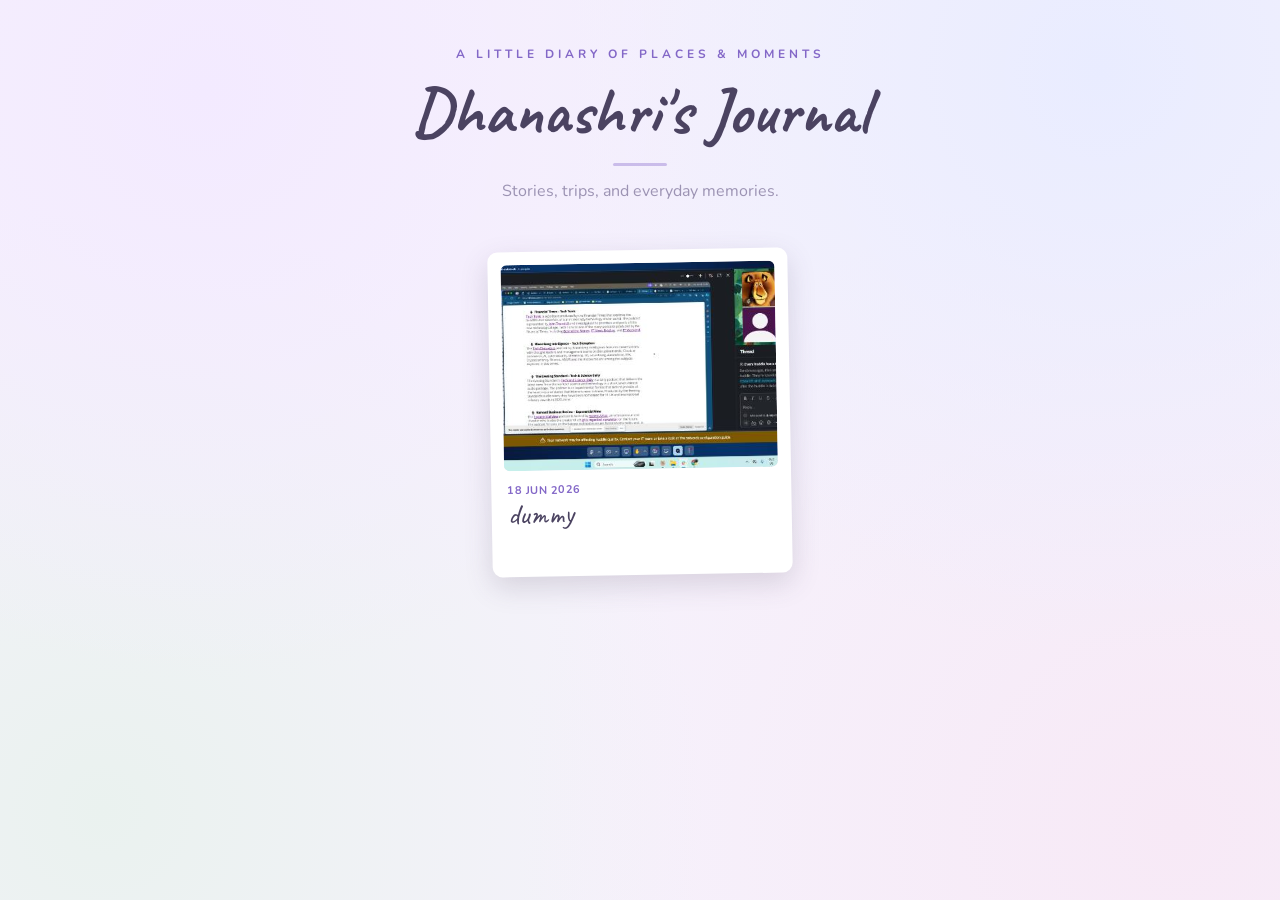
<file: index.html>
<!DOCTYPE html>
<html lang="en">
<head>
<meta charset="UTF-8">
<meta name="viewport" content="width=device-width, initial-scale=1.0">
<title>Dhanashri's Journal</title>
<link rel="icon" type="image/png"
        href="https://static.vecteezy.com/system/resources/thumbnails/049/800/636/small/vintage-school-material-clipart-bookmark-free-png.png">
<link rel="preconnect" href="https://fonts.googleapis.com">
<link rel="preconnect" href="https://fonts.gstatic.com" crossorigin>
<link href="https://fonts.googleapis.com/css2?family=Amatic+SC:wght@400;700&family=Caveat:wght@400;600;700&family=Cormorant+Garamond:ital,wght@0,400;0,500;0,600;0,700;1,400&family=Dancing+Script:wght@400;600;700&family=Gaegu:wght@400;700&family=Great+Vibes&family=Indie+Flower&family=Kalam:wght@300;400;700&family=Nunito:wght@400;600;700&family=Patrick+Hand&family=Playfair+Display:ital,wght@0,400;0,700;1,400&family=Quicksand:wght@400;600;700&family=Sacramento&family=Satisfy&family=Shadows+Into+Light&display=swap" rel="stylesheet">
<link rel="stylesheet" href="assets/style.css">
</head>
<body>
  <div class="site-head">
    <div class="kicker">a little diary of places &amp; moments</div>
    <h1>Dhanashri's Journal</h1>
    <div class="rule"></div>
    <p>Stories, trips, and everyday memories.</p>
  </div>
  <div id="cards" class="cards"></div>
  <div id="loading" class="loading">opening the journal...</div>

<script src="assets/core.js"></script>
<script>
(async function(){
  const J=window.JOURNAL;
  const cards=document.getElementById('cards'), loading=document.getElementById('loading');
  try{
    const res=await fetch('data/index.json?t='+Date.now(), {cache:'no-store'});
    let list = res.ok ? await res.json() : [];
    loading.style.display='none';
    if(!Array.isArray(list) || list.length===0){
      cards.innerHTML='<div class="empty"><div class="big">No stories yet</div><div>The first story will appear here soon.</div></div>'; return;
    }
    list.sort((a,b)=>(b.date||'').localeCompare(a.date||''));
    list.forEach(p=>{
      const a=document.createElement('a'); a.className='card'; a.href='story.html?id='+encodeURIComponent(p.id);
      const thumb = p.thumb ? '<img class="thumb" src="'+p.thumb+'" alt="">' : '<div class="thumb placeholder">✿</div>';
      a.innerHTML = thumb +
        '<div class="c-date">'+J.escapeHtml(J.formatDate(p.date))+'</div>'+
        '<div class="c-title">'+J.escapeHtml(p.title||'Untitled')+'</div>';
      cards.appendChild(a);
    });
  }catch(e){
    loading.innerHTML='Could not load stories yet.<br><span style="font-size:14px;font-family:var(--body)">If this is a brand new site, publish your first story from the editor.</span>';
  }
})();
</script>
</body>
</html>
</file>
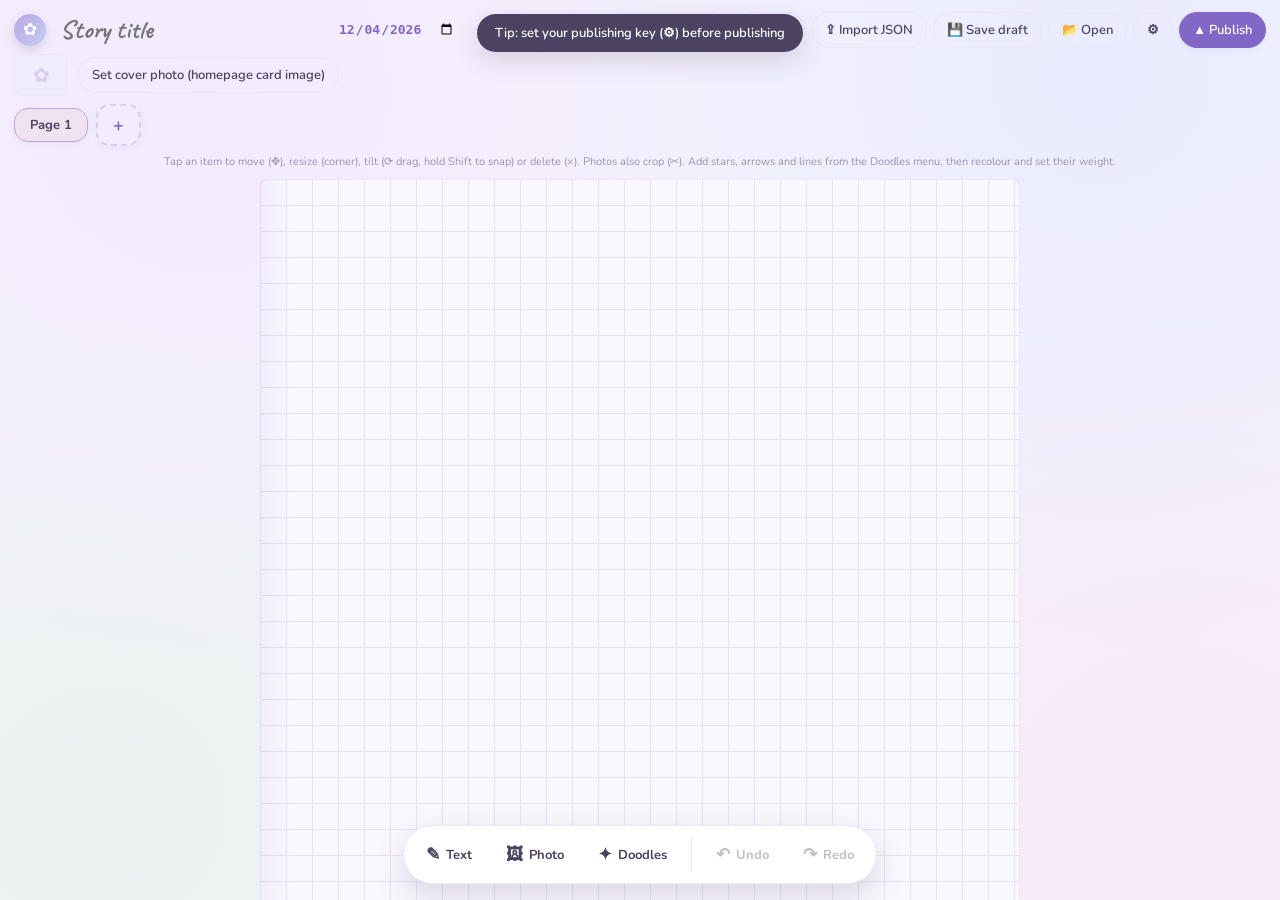
<file: admin.html>
<!DOCTYPE html>
<html lang="en">
<head>
<meta charset="UTF-8">
<meta name="viewport" content="width=device-width, initial-scale=1.0, maximum-scale=1.0, user-scalable=no">
<title>Editor — Dhanashri's Journal</title>
<link rel="preconnect" href="https://fonts.googleapis.com">
<link rel="preconnect" href="https://fonts.gstatic.com" crossorigin>
<link href="https://fonts.googleapis.com/css2?family=Amatic+SC:wght@400;700&family=Caveat:wght@400;600;700&family=Cormorant+Garamond:ital,wght@0,400;0,500;0,600;0,700;1,400&family=Dancing+Script:wght@400;600;700&family=Gaegu:wght@400;700&family=Great+Vibes&family=Indie+Flower&family=Kalam:wght@300;400;700&family=Nunito:wght@400;600;700&family=Patrick+Hand&family=Playfair+Display:ital,wght@0,400;0,700;1,400&family=Quicksand:wght@400;600;700&family=Sacramento&family=Satisfy&family=Shadows+Into+Light&display=swap" rel="stylesheet">
<link rel="stylesheet" href="assets/style.css">
<style>
  body{overflow:hidden; height:100vh;}
  .app{display:flex; flex-direction:column; height:100vh;}
  .topbar{display:flex; align-items:center; gap:8px; padding:11px 14px 6px; flex-wrap:wrap;}
  .mark{width:32px;height:32px;border-radius:50%;background:linear-gradient(135deg,var(--lav),var(--peri));
    display:flex;align-items:center;justify-content:center;color:#fff;font-size:17px;box-shadow:0 4px 12px var(--shadow);flex:none;}
  .story-title{font-family:var(--hand); font-size:26px; font-weight:700; color:var(--ink); border:none; background:transparent; outline:none; min-width:70px; max-width:32vw; padding:2px 6px; border-radius:8px;}
  .story-title:focus{background:rgba(255,255,255,.65);}
  .sdate{font-weight:700; font-size:13px; color:var(--lav-deep); border:none; background:transparent; outline:none; max-width:130px;}
  .spacer{flex:1;}
  .actions{display:flex; gap:6px; flex-wrap:wrap;}
  .cover-row{display:flex; align-items:center; gap:10px; padding:0 14px 6px;}
  .cover-prev{width:54px;height:42px;border-radius:8px;border:1px solid var(--paper-edge);background:var(--soft);display:flex;align-items:center;justify-content:center;color:var(--lilac);font-size:20px;overflow:hidden;flex:none;}
  .tabs{display:flex; gap:8px; padding:2px 14px 8px; overflow-x:auto; align-items:center;}
  .tab{flex:none; cursor:pointer; padding:7px 15px; border-radius:14px; background:#fff; border:1px solid var(--paper-edge);
    box-shadow:0 2px 6px rgba(75,67,97,.06); font-weight:700; font-size:13px;}
  .tab.active{background:var(--blush); border-color:var(--lav);}
  .tab.add{font-size:18px; color:var(--lav-deep); border:2px dashed var(--lilac); background:transparent;}
  .tab .x{color:var(--lav-deep); margin-left:8px; opacity:.6;}
  .hint{font-size:11px; color:var(--ink-soft); text-align:center; padding:0 14px 4px;}

  .fmtbar{display:none; align-items:center; gap:6px; padding:8px 12px; margin:0 12px 6px; background:#fff;
    border:1px solid var(--paper-edge); border-radius:14px; box-shadow:0 4px 14px var(--shadow); overflow-x:auto;}
  .fmtbar > *{flex:none;}
  .fmtbar select{font-family:var(--body); font-size:13px; padding:6px 8px; border:1px solid var(--paper-edge); border-radius:9px; background:var(--soft); color:var(--ink);}
  .fmtbar .fb{width:34px;height:34px;border:1px solid var(--paper-edge);background:#fff;border-radius:9px;cursor:pointer;font-size:14px;display:flex;align-items:center;justify-content:center;color:var(--ink);}
  .fmtbar .fb.active{background:var(--lav-deep);color:#fff;border-color:var(--lav-deep);}
  .fmtbar .sep{width:1px;height:24px;background:var(--paper-edge);margin:0 2px;}
  .fmtbar .szval{min-width:28px;text-align:center;font-weight:700;font-size:13px;}
  .fmtbar .sw{width:22px;height:22px;border-radius:50%;cursor:pointer;border:2px solid #fff;box-shadow:0 0 0 1px var(--paper-edge);}
  .fmtbar input[type=color]{width:32px;height:32px;border:none;background:none;cursor:pointer;padding:0;border-radius:8px;}
  /* photo bar: text-label buttons need room, spacing and a clear active state */
  #photobar{gap:8px; flex-wrap:wrap; row-gap:8px; padding:9px 14px;}
  #photobar .fb{width:auto; height:32px; padding:0 15px; font-size:13px; font-weight:600; border-radius:999px; white-space:nowrap; transition:.15s;}
  #photobar .fb:hover{background:var(--soft); border-color:var(--lav);}
  #photobar .fb.on{background:var(--lav-deep); color:#fff; border-color:var(--lav-deep); box-shadow:0 3px 8px var(--shadow);}
  #photobar .sw{width:26px; height:26px; transition:.12s;}
  #photobar .sw:hover{transform:scale(1.12);}
  #photobar input[type=color]{width:30px;height:30px;}
  #photobar .sep{margin:0 5px;}
  #photobar .fbl{margin:0 1px;}

  .stage{flex:1; overflow:auto; -webkit-overflow-scrolling:touch; touch-action:pan-y; display:flex; align-items:flex-start; justify-content:center; padding:6px 14px 120px;}
  .stage-inner{margin:0 auto; position:relative; overflow:hidden;}

  .el.selected{outline:1.5px dashed var(--lav); outline-offset:4px; z-index:50; border-radius:6px;}
  .el{touch-action:none;}
  .el .ctrl{position:absolute; top:-13px; right:-13px; display:none; gap:4px; z-index:60;}
  .el.selected .ctrl{display:flex;}
  .ctrl .dot{width:25px;height:25px;border-radius:50%; background:#fff; border:1px solid var(--paper-edge);
    display:flex;align-items:center;justify-content:center; cursor:pointer; font-size:13px; color:var(--ink); box-shadow:0 2px 6px var(--shadow);}
  .ctrl .dot.del{color:#c0617d;}
  .grip{position:absolute; top:-13px; left:-13px; width:25px;height:25px;border-radius:50%; background:var(--lav); color:#fff;
    display:none; align-items:center;justify-content:center; cursor:grab; font-size:12px; box-shadow:0 2px 6px var(--shadow); z-index:60; touch-action:none;}
  .el.selected .grip{display:flex;}
  .resize{position:absolute; bottom:-11px; right:-11px; width:23px;height:23px;border-radius:50%; background:var(--lav-deep); color:#fff;
    display:none; align-items:center;justify-content:center; cursor:nwse-resize; font-size:11px; box-shadow:0 2px 6px var(--shadow); z-index:60; touch-action:none;}
  .el.selected .resize{display:flex;}
  .el-text .text-body:empty:before{content:'Write here...'; color:var(--ink-soft);}
  .el-photo .cap:empty:before{content:'caption'; color:#c9c0dc;}

  .paper-toggle{display:flex; gap:4px; align-items:center;}
  .paper-toggle .pt{width:24px;height:24px;border-radius:7px;cursor:pointer;border:1px solid var(--paper-edge); background:#fff;}
  .paper-toggle .pt.sel{outline:2px solid var(--lav); outline-offset:1px;}

  .toolbar{position:fixed; left:50%; bottom:16px; transform:translateX(-50%); display:flex; gap:6px; padding:8px;
    background:#fff; border-radius:999px; box-shadow:0 12px 32px var(--shadow); border:1px solid var(--paper-edge); z-index:200; max-width:94vw; flex-wrap:wrap; justify-content:center;}
  .tool{border:none; background:transparent; cursor:pointer; font-family:var(--body); font-weight:700; font-size:13px; color:var(--ink);
    padding:9px 14px; border-radius:999px; display:flex; align-items:center; gap:6px;}
  .tool:hover{background:var(--soft);}
  .tool:disabled{opacity:.34; cursor:default; background:transparent;}
  .toolsep{width:1px; align-self:stretch; background:var(--paper-edge); margin:3px 4px;}
  .tool .ic{font-size:17px;}

  .mask{position:fixed; inset:0; background:rgba(75,67,97,.34); z-index:300; display:none; align-items:center; justify-content:center; padding:18px;}
  .mask.open{display:flex;}
  .modal{background:var(--paper); width:min(460px,100%); max-height:84vh; overflow:auto; border-radius:18px; padding:22px; box-shadow:0 20px 50px var(--shadow);}
  .modal.wide{width:min(560px,100%);}
  .modal h3{font-family:var(--hand); font-size:28px; margin:0 0 6px;}
  .modal p{font-size:13px; color:var(--ink-soft); line-height:1.5; margin:0 0 14px;}
  .modal input[type=password],.modal input[type=text]{width:100%; padding:11px 13px; border:1px solid var(--paper-edge); border-radius:10px; font-family:var(--body); font-size:14px; outline:none;}
  .modal .row{display:flex; gap:8px; justify-content:flex-end; margin-top:16px;}
  .story-list{display:flex; flex-direction:column; gap:8px; margin-top:8px;}
  .story-list .item{display:flex; align-items:center; gap:10px; padding:8px; border:1px solid var(--paper-edge); border-radius:12px; background:#fff;}
  .story-list .item .main{display:flex; align-items:center; gap:10px; flex:1; cursor:pointer; min-width:0;}
  .story-list .item:hover{background:var(--blush);}
  .story-list img{width:46px;height:36px;object-fit:cover;border-radius:6px;flex:none;}
  .story-list .ph{width:46px;height:36px;border-radius:6px;background:var(--soft);display:flex;align-items:center;justify-content:center;color:var(--lilac);flex:none;}
  .story-list .tname{font-family:var(--hand); font-size:20px; line-height:1; white-space:nowrap; overflow:hidden; text-overflow:ellipsis;}
  .story-list .trash{width:34px;height:34px;border-radius:9px;border:1px solid var(--paper-edge);background:#fff;color:#c0617d;cursor:pointer;font-size:15px;flex:none;}
  .story-list .dl{width:34px;height:34px;border-radius:9px;border:1px solid var(--paper-edge);background:#fff;color:var(--lav-deep);cursor:pointer;font-size:15px;flex:none;}

  .sheet-mask{position:fixed; inset:0; background:rgba(75,67,97,.3); z-index:300; display:none; align-items:flex-end; justify-content:center;}
  .sheet-mask.open{display:flex;}
  .sheet{background:var(--paper); width:min(540px,100%); max-height:74vh; border-radius:22px 22px 0 0; padding:18px 18px 26px; overflow:auto;}
  .sheet h3{font-family:var(--hand); font-size:26px; margin:0 0 4px;}
  .sheet .cat{font-size:12px; font-weight:700; color:var(--lav-deep); letter-spacing:.5px; text-transform:uppercase; margin:14px 0 6px;}
  .customrow{display:flex; gap:8px; flex-wrap:wrap; align-items:center;}
  .customrow input[type=text]{flex:1; min-width:150px; padding:9px 12px; border:1px solid var(--paper-edge); border-radius:10px; font-size:15px; outline:none;}
  .stickgrid{display:grid; grid-template-columns:repeat(8,1fr); gap:6px;}
  .stickgrid button{font-size:26px; border:none; background:#fff; border-radius:12px; padding:8px 0; cursor:pointer;}
  .stickgrid button:hover{background:var(--blush); transform:scale(1.12);}
  .washirow{display:flex; gap:8px; flex-wrap:wrap;}
  .washirow button{width:64px;height:26px;border-radius:3px;border:none;cursor:pointer; box-shadow:0 2px 6px rgba(75,67,97,.12);}

  .fmtbar .fbl{font-size:11px; font-weight:700; color:var(--ink-soft); letter-spacing:.3px;}
  /* background picker */
  .bggrid{display:grid; grid-template-columns:repeat(4,1fr); gap:12px; margin-top:4px;}
  .bgitem{border:none; background:transparent; cursor:pointer; padding:0; display:flex; flex-direction:column; align-items:center; gap:5px;}
  .bgsw{width:100%; aspect-ratio:3/4; border-radius:11px; background-size:cover; background-position:center top;
    background-color:var(--paper); border:1px solid var(--paper-edge); box-shadow:0 2px 8px rgba(75,67,97,.1);}
  .bgitem.sel .bgsw{outline:3px solid var(--lav-deep); outline-offset:2px;}
  .bgitem:hover .bgsw{transform:translateY(-2px); box-shadow:0 6px 16px var(--shadow);}
  .bglbl{font-size:11px; font-weight:700; color:var(--ink); text-align:center; line-height:1.12;}
  .bgsw.bg-grid{background-image:linear-gradient(#e8e1f6 1px,transparent 1px),linear-gradient(90deg,#e8e1f6 1px,transparent 1px); background-size:10px 10px;}
  .bgsw.bg-dot{background-image:radial-gradient(#cfc6ea 1.5px,transparent 1.5px); background-size:10px 10px;}
  .bgsw.bg-plain{background-image:none;}
  @media(max-width:600px){ .bggrid{grid-template-columns:repeat(3,1fr); gap:10px;} }

  /* crop */
  #cropArea{position:relative; touch-action:none; user-select:none; margin:0 auto; max-width:100%; line-height:0;}
  #cropImg{display:block; width:100%; pointer-events:none; border-radius:6px;}
  #cropBox{position:absolute; border:2px solid #fff; box-shadow:0 0 0 9999px rgba(75,67,97,.5); cursor:move; touch-action:none;}
  #cropHandle{position:absolute; right:-10px; bottom:-10px; width:22px;height:22px;border-radius:50%;background:var(--lav-deep);border:2px solid #fff; cursor:nwse-resize; touch-action:none;}

  /* smooth rotate handle + degree bubble */
  .roth{position:absolute; left:50%; bottom:-34px; transform:translateX(-50%); width:26px;height:26px;border-radius:50%;
    background:var(--lav-deep); color:#fff; display:none; align-items:center;justify-content:center; cursor:grab; font-size:14px;
    box-shadow:0 2px 6px var(--shadow); z-index:60; touch-action:none;}
  .roth:before{content:""; position:absolute; top:-12px; left:50%; transform:translateX(-50%); width:2px;height:12px; background:var(--lav-deep); opacity:.55;}
  .el.selected .roth{display:flex;}
  .rotbubble{position:fixed; display:none; transform:translateX(-50%); background:var(--ink); color:#fff; font-size:12px; font-weight:700;
    padding:3px 8px; border-radius:999px; z-index:400; pointer-events:none; box-shadow:0 4px 12px var(--shadow);}
  /* doodle / arrow / line picker */
  .doodlecolors{display:flex; gap:8px; flex-wrap:wrap; margin:2px 0 10px;}
  .dcolor{width:24px;height:24px;border-radius:50%;cursor:pointer;border:2px solid #fff; box-shadow:0 0 0 1px var(--paper-edge); padding:0;}
  .dcolor.sel{outline:2px solid var(--lav-deep); outline-offset:2px;}
  .doodlegrid{display:grid; grid-template-columns:repeat(4,1fr); gap:10px;}
  .doodlebtn{border:1px solid var(--paper-edge); background:#fff; border-radius:12px; padding:12px 10px; cursor:pointer; display:flex; align-items:center; justify-content:center; min-height:62px;}
  .doodlebtn:hover{background:var(--blush); transform:translateY(-2px);}
  .doodlebtn .dprev{display:flex; align-items:center; justify-content:center; width:100%;}
  .doodlebtn .dprev svg{width:100%; max-height:42px; height:auto;}
  @media(max-width:600px){ .doodlegrid{grid-template-columns:repeat(3,1fr);} }

  .toast{position:fixed; left:50%; top:14px; transform:translateX(-50%); background:var(--ink); color:#fff; padding:10px 18px; border-radius:999px;
    font-size:13px; font-weight:600; z-index:400; box-shadow:0 8px 24px var(--shadow); opacity:0; transition:.25s; pointer-events:none; max-width:90vw; text-align:center;}
  .toast.show{opacity:1;}
  @media(max-width:600px){ .story-title{max-width:34vw;font-size:21px;} .tool span.lbl{display:none;} .tool .ic{font-size:20px;} .actions .btn{padding:7px 9px;} .cover-row .btn{font-size:12px;} }
</style>
</head>
<body>
<div class="app">
  <div class="topbar">
    <div class="mark">✿</div>
    <input class="story-title" id="storyTitle" placeholder="Story title" maxlength="60">
    <input type="date" class="sdate" id="storyDate">
    <div class="spacer"></div>
    <div class="actions">
      <button class="btn ghost" id="bgBtn" title="Page background for this page">🎨 Background</button>
      <button class="btn ghost" id="newBtn">✦ New</button>
      <button class="btn ghost" id="importBtn">⇪ Import JSON</button>
      <input type="file" id="importFile" accept=".json,application/json" hidden>
      <button class="btn ghost" id="saveDraftBtn" title="Download this story as a JSON draft you can re-import later">💾 Save draft</button>
      <button class="btn ghost" id="openBtn">📂 Open</button>
      <button class="btn ghost" id="settingsBtn">⚙</button>
      <button class="btn primary" id="publishBtn">▲ Publish</button>
    </div>
  </div>

  <div class="cover-row">
    <div class="cover-prev" id="coverPrev">✿</div>
    <button class="btn ghost" id="coverBtn">Set cover photo (homepage card image)</button>
    <input type="file" id="coverFile" accept="image/*" hidden>
  </div>

  <div class="tabs" id="tabs"></div>
  <div class="hint">Tap an item to move (✥), resize (corner), tilt (⟳ drag, hold Shift to snap) or delete (×). Photos also crop (✂). Add stars, arrows and lines from the Doodles menu, then recolour and set their weight.</div>

  <div class="fmtbar" id="fmtbar">
    <select id="fFont" title="Font"></select>
    <div class="sep"></div>
    <button class="fb" id="szMinus" title="Smaller">A−</button><span class="szval" id="szVal">20</span><button class="fb" id="szPlus" title="Bigger">A+</button>
    <div class="sep"></div>
    <button class="fb" id="fBold" title="Bold"><b>B</b></button>
    <button class="fb" id="fItalic" title="Italic"><i>I</i></button>
    <button class="fb" id="fUnder" title="Underline"><u>U</u></button>
    <div class="sep"></div>
    <button class="fb" id="alL" title="Align left">L</button>
    <button class="fb" id="alC" title="Align centre">C</button>
    <button class="fb" id="alR" title="Align right">R</button>
    <button class="fb" id="alJ" title="Justify">J</button>
    <div class="sep"></div>
    <span class="fbl">Text</span>
    <span class="sw" data-c="#4b4361" style="background:#4b4361"></span>
    <span class="sw" data-c="#8367c7" style="background:#8367c7"></span>
    <span class="sw" data-c="#c77fb3" style="background:#c77fb3"></span>
    <span class="sw" data-c="#6c91c2" style="background:#6c91c2"></span>
    <span class="sw" data-c="#5a9e86" style="background:#5a9e86"></span>
    <span class="sw" data-c="#d59a55" style="background:#d59a55"></span>
    <input type="color" id="fColor" value="#4b4361" title="Custom text colour">
    <div class="sep"></div>
    <span class="fbl">Fill</span>
    <button class="fb" id="fFillClear" title="No fill">⌀</button>
    <span class="sw" data-fill="#fff3c4" style="background:#fff3c4"></span>
    <span class="sw" data-fill="#ffd9e6" style="background:#ffd9e6"></span>
    <span class="sw" data-fill="#e3d9ff" style="background:#e3d9ff"></span>
    <span class="sw" data-fill="#d6ecff" style="background:#d6ecff"></span>
    <span class="sw" data-fill="#d9f2e4" style="background:#d9f2e4"></span>
    <span class="sw" data-fill="#ffffff" style="background:#ffffff"></span>
    <input type="color" id="fFillColor" value="#fff3c4" title="Custom fill colour">
  </div>

  <div class="fmtbar" id="doodlebar">
    <span class="fbl">Colour</span>
    <span class="sw" data-dc="#4b4361" style="background:#4b4361"></span>
    <span class="sw" data-dc="#8367c7" style="background:#8367c7"></span>
    <span class="sw" data-dc="#c77fb3" style="background:#c77fb3"></span>
    <span class="sw" data-dc="#6c91c2" style="background:#6c91c2"></span>
    <span class="sw" data-dc="#5a9e86" style="background:#5a9e86"></span>
    <span class="sw" data-dc="#d59a55" style="background:#d59a55"></span>
    <input type="color" id="dColor" value="#4b4361" title="Custom doodle colour">
    <div class="sep"></div>
    <span class="fbl">Weight</span>
    <button class="fb" id="dwMinus" title="Thinner">−</button><span class="szval" id="dwVal">6</span><button class="fb" id="dwPlus" title="Thicker">+</button>
  </div>

  <div class="fmtbar" id="photobar">
    <span class="fbl">Photo</span>
    <button class="fb" data-pstyle="card" title="Photo card with caption">Card</button>
    <button class="fb" data-pstyle="plain" title="Plain image">Plain</button>
    <button class="fb" data-pstyle="shadow" title="Plain with soft shadow">Shadow</button>
    <button class="fb" data-pstyle="frame" title="Coloured frame">Frame</button>
    <button class="fb" data-pstyle="border" title="Thin border">Border</button>
    <div class="sep"></div>
    <span class="fbl">Frame</span>
    <span class="sw" data-pc="#efe9fb" style="background:#efe9fb"></span>
    <span class="sw" data-pc="#f1e2f0" style="background:#f1e2f0"></span>
    <span class="sw" data-pc="#cfe7dc" style="background:#cfe7dc"></span>
    <span class="sw" data-pc="#fbf6e6" style="background:#fbf6e6"></span>
    <span class="sw" data-pc="#ffffff" style="background:#ffffff"></span>
    <input type="color" id="pColor" value="#efe9fb" title="Custom frame colour">
    <div class="sep"></div>
    <button class="fb" id="pCap" title="Show / hide caption">Caption</button>
  </div>

  <div class="stage" id="stage">
    <div class="stage-inner">
      <div class="page-scaler" id="scaler"><div class="page grid" id="page"></div></div>
    </div>
  </div>

  <div class="toolbar">
    <button class="tool" id="addText"><span class="ic">✎</span><span class="lbl">Text</span></button>
    <button class="tool" id="addPhoto"><span class="ic">🖼</span><span class="lbl">Photo</span></button>
    <button class="tool" id="addSticker"><span class="ic">✦</span><span class="lbl">Doodles</span></button>
    <div class="toolsep"></div>
    <button class="tool" id="undoBtn" title="Undo (Ctrl+Z)" disabled><span class="ic">↶</span><span class="lbl">Undo</span></button>
    <button class="tool" id="redoBtn" title="Redo (Ctrl+Y)" disabled><span class="ic">↷</span><span class="lbl">Redo</span></button>
    <input type="file" id="photoFile" accept="image/*" hidden>
  </div>
</div>

<div class="mask" id="settingsMask">
  <div class="modal">
    <h3>Publishing key</h3>
    <p>Paste a GitHub fine-grained token with <b>Contents: Read and write</b> on the <b>Dhanashri-Journal</b> repo. Stored only in this browser, never published.</p>
    <input type="password" id="tokenInput" placeholder="github_pat_..." autocomplete="off">
    <div class="row"><button class="btn ghost" id="clearToken">Clear</button><button class="btn ghost" id="closeSettings">Close</button><button class="btn primary" id="saveToken">Save</button></div>
  </div>
</div>

<div class="mask" id="openMask">
  <div class="modal">
    <h3>Your stories</h3>
    <p>Tap a story to edit or extend it. Use ⇩ to download a JSON backup, or the bin to delete it from the site.</p>
    <div class="story-list" id="storyList"><div style="color:var(--ink-soft);font-size:13px;">Loading...</div></div>
    <div class="row"><button class="btn ghost" id="closeOpen">Close</button></div>
  </div>
</div>

<div class="mask" id="cropMask">
  <div class="modal wide">
    <h3>Crop photo</h3>
    <p>Drag the box to choose the area, drag the corner to resize, then Apply.</p>
    <div id="cropArea"><img id="cropImg" alt=""><div id="cropBox"><div id="cropHandle"></div></div></div>
    <div class="row"><button class="btn ghost" id="cropCancel">Cancel</button><button class="btn primary" id="cropApply">Apply</button></div>
  </div>
</div>

<div class="mask" id="bgMask">
  <div class="modal wide">
    <div id="bgBody"></div>
    <div class="row"><button class="btn ghost" id="closeBg">Close</button></div>
  </div>
</div>

<div class="sheet-mask" id="sheetMask"><div class="sheet" id="sheet"></div></div>
<div class="toast" id="toast"></div>
<div class="rotbubble" id="rotBubble"></div>

<script src="assets/core.js"></script>
<script>
(function(){
"use strict";
const J=window.JOURNAL, U=J.CONFIG.USERNAME, R=J.CONFIG.REPO, PAGE_W=J.PAGE_W;
const API='https://api.github.com/repos/'+U+'/'+R+'/contents/';
const DRAFT='dj-draft', TOKEN='dj-gh-token';

const WASHI=["#b9a7e3","#c6cdf2","#d8ccf2","#f1c7e3","#cfe7dc","#e8c7e2","#c2dce8","#e6d3a0"];
const DOODLE_COLORS=["#4b4361","#8367c7","#c77fb3","#6c91c2","#5a9e86","#9b86d0","#d59a55","#9c93b3"];
let doodleColor=DOODLE_COLORS[0];

function blankPage(){ return {paper:'grid', elements:[]}; }
function newStory(){ return {id:null, origId:null, title:'', date:J.today(), thumb:'', pages:[blankPage()], current:0}; }

let story = loadDraft() || newStory();
if(typeof story.current!=='number') story.current=0;
/* origId = the filename id this session is bound to in GitHub (null until first publish) */
if(story.origId===undefined) story.origId = (story._loaded && story.id) ? story.id : null;
let selNode=null, selData=null, zTop=10, scale=1;

const stage=document.getElementById('stage'), page=document.getElementById('page'), scaler=document.getElementById('scaler');
const stageInner=document.querySelector('.stage-inner');
const tabsEl=document.getElementById('tabs'), storyTitle=document.getElementById('storyTitle');
const storyDate=document.getElementById('storyDate'), coverPrev=document.getElementById('coverPrev');
const toast=document.getElementById('toast'), fmtbar=document.getElementById('fmtbar');
const doodlebar=document.getElementById('doodlebar');
const photobar=document.getElementById('photobar');

function loadDraft(){ try{ const r=localStorage.getItem(DRAFT); if(r) return JSON.parse(r);}catch(e){} return null; }
function saveDraft(){ try{ localStorage.setItem(DRAFT, JSON.stringify(story)); }catch(e){} markDirty(); }

/* ---------- undo / redo (lightweight: structure-only snapshots, image strings shared by reference) ---------- */
let history=[], histIndex=-1, restoring=false, dirtyTimer=null;
function lightClone(v){ if(Array.isArray(v)) return v.map(lightClone); if(v && typeof v==='object'){ const o={}; for(const k in v) o[k]=lightClone(v[k]); return o; } return v; }
function histSig(s){ try{ return JSON.stringify(s,(k,v)=> k==='current'?undefined:(typeof v==='string'&&v.length>64?('§'+v.length):v)); }catch(e){ return ''+Math.random(); } }
function histReset(){ clearTimeout(dirtyTimer); dirtyTimer=null; history=[{snap:lightClone(story), sig:histSig(story)}]; histIndex=0; updateUndoUI(); }
function histPush(){ clearTimeout(dirtyTimer); dirtyTimer=null; if(restoring) return; const sig=histSig(story);
  if(histIndex>=0 && history[histIndex] && history[histIndex].sig===sig) return;
  if(histIndex<history.length-1) history=history.slice(0,histIndex+1);
  history.push({snap:lightClone(story), sig});
  if(history.length>40) history.shift();
  histIndex=history.length-1; updateUndoUI(); }
function markDirty(){ if(restoring) return; clearTimeout(dirtyTimer); dirtyTimer=setTimeout(histPush,250); }
function flushDirty(){ if(dirtyTimer) histPush(); }
function histRestore(entry){ restoring=true; clearTimeout(dirtyTimer); dirtyTimer=null; story=lightClone(entry.snap); deselect(); renderAll(); restoring=false; updateUndoUI(); }
function undo(){ flushDirty(); if(histIndex>0){ histIndex--; histRestore(history[histIndex]); } }
function redo(){ if(histIndex<history.length-1){ histIndex++; histRestore(history[histIndex]); } }
function updateUndoUI(){ const u=document.getElementById('undoBtn'), r=document.getElementById('redoBtn'); if(u) u.disabled=histIndex<=0; if(r) r.disabled=histIndex>=history.length-1; }
function inEditable(){ const a=document.activeElement; return a && (a.isContentEditable || a.tagName==='INPUT' || a.tagName==='TEXTAREA'); }
window.addEventListener('keydown',(e)=>{ const mod=e.ctrlKey||e.metaKey; if(!mod) return; const k=(e.key||'').toLowerCase();
  if(k==='z' && !e.shiftKey){ if(inEditable()) return; e.preventDefault(); undo(); }
  else if(k==='y' || (k==='z' && e.shiftKey)){ if(inEditable()) return; e.preventDefault(); redo(); } });
document.getElementById('undoBtn').onclick=()=>undo();
document.getElementById('redoBtn').onclick=()=>redo();
function getToken(){ try{ return localStorage.getItem(TOKEN)||''; }catch(e){ return ''; } }
function showToast(msg, ms){ toast.textContent=msg; toast.classList.add('show'); clearTimeout(toast._t); if(ms!==0) toast._t=setTimeout(()=>toast.classList.remove('show'), ms||2600); }
function curPage(){ return story.pages[story.current]; }

function fitScale(){ const avail=stage.clientWidth-28; scale=Math.min(1, avail/PAGE_W);
  scaler.style.transform='scale('+scale+')'; stageInner.style.width=(PAGE_W*scale)+'px'; stageInner.style.height=(page.offsetHeight*scale)+'px'; }
window.addEventListener('resize', fitScale);

/* ---------- format bar ---------- */
(function(){ const f=document.getElementById('fFont'); Object.keys(J.FONTS).forEach(k=>{ const o=document.createElement('option'); o.value=k; o.textContent=J.FONTS[k].label; o.style.fontFamily=J.FONTS[k].css; o.style.fontSize='16px'; f.appendChild(o); }); f.style.fontFamily=J.FONTS.gaegu.css; })();
function toHex(c){ try{ const ctx=document.createElement('canvas').getContext('2d'); ctx.fillStyle='#000'; ctx.fillStyle=c; return ctx.fillStyle; }catch(e){ return '#4b4361'; } }
function setAlign(a){ ['alL','alC','alR','alJ'].forEach(id=>document.getElementById(id).classList.remove('active')); document.getElementById(a==='center'?'alC':a==='right'?'alR':a==='justify'?'alJ':'alL').classList.add('active'); }
function showFmt(){ fmtbar.style.display='flex';
  const ff=document.getElementById('fFont'); ff.value=selData.font||'gaegu'; ff.style.fontFamily=(J.FONTS[ff.value]||J.FONTS.gaegu).css; document.getElementById('szVal').textContent=(selData.size||20);
  document.getElementById('fBold').classList.toggle('active', !!selData.bold);
  document.getElementById('fItalic').classList.toggle('active', !!selData.italic);
  document.getElementById('fUnder').classList.toggle('active', !!selData.underline);
  setAlign(selData.align||'left'); document.getElementById('fColor').value=toHex(selData.color||'#4b4361');
  document.getElementById('fFillColor').value=toHex(selData.fill||'#fff3c4'); fitScale(); }
function hideFmt(){ fmtbar.style.display='none'; fitScale(); }
function applyToSel(){ if(!selNode||!selData||selData.type!=='text') return; J.applyTextStyle(selNode.querySelector('.text-body'), selData); saveDraft(); }
document.getElementById('fFont').onchange=function(){ this.style.fontFamily=(J.FONTS[this.value]||J.FONTS.gaegu).css; if(selData){ selData.font=this.value; applyToSel(); } };
document.getElementById('szMinus').onclick=()=>{ if(!selData) return; selData.size=Math.max(12,(selData.size||20)-2); document.getElementById('szVal').textContent=selData.size; applyToSel(); };
document.getElementById('szPlus').onclick=()=>{ if(!selData) return; selData.size=Math.min(80,(selData.size||20)+2); document.getElementById('szVal').textContent=selData.size; applyToSel(); };
document.getElementById('fBold').onclick=function(){ if(!selData) return; selData.bold=!selData.bold; this.classList.toggle('active',selData.bold); applyToSel(); };
document.getElementById('fItalic').onclick=function(){ if(!selData) return; selData.italic=!selData.italic; this.classList.toggle('active',selData.italic); applyToSel(); };
document.getElementById('fUnder').onclick=function(){ if(!selData) return; selData.underline=!selData.underline; this.classList.toggle('active',selData.underline); applyToSel(); };
document.getElementById('alL').onclick=()=>{ if(!selData) return; selData.align='left'; setAlign('left'); applyToSel(); };
document.getElementById('alC').onclick=()=>{ if(!selData) return; selData.align='center'; setAlign('center'); applyToSel(); };
document.getElementById('alR').onclick=()=>{ if(!selData) return; selData.align='right'; setAlign('right'); applyToSel(); };
document.getElementById('alJ').onclick=()=>{ if(!selData) return; selData.align='justify'; setAlign('justify'); applyToSel(); };
document.querySelectorAll('.fmtbar .sw[data-c]').forEach(sw=>{ sw.onclick=()=>{ if(!selData) return; selData.color=sw.dataset.c; document.getElementById('fColor').value=toHex(sw.dataset.c); applyToSel(); }; });
document.getElementById('fColor').oninput=function(){ if(!selData) return; selData.color=this.value; applyToSel(); };
document.querySelectorAll('.fmtbar .sw[data-fill]').forEach(sw=>{ sw.onclick=()=>{ if(!selData) return; selData.fill=sw.dataset.fill; document.getElementById('fFillColor').value=toHex(sw.dataset.fill); applyToSel(); }; });
document.getElementById('fFillColor').oninput=function(){ if(!selData) return; selData.fill=this.value; applyToSel(); };
document.getElementById('fFillClear').onclick=()=>{ if(!selData) return; selData.fill=''; applyToSel(); };

/* ---------- doodle bar (colour + weight, after placing) ---------- */
function showDoodleBar(){ doodlebar.style.display='flex';
  document.getElementById('dwVal').textContent=(selData.weight==null?6:selData.weight);
  document.getElementById('dColor').value=toHex(selData.color||'#4b4361'); fitScale(); }
function hideDoodleBar(){ doodlebar.style.display='none'; fitScale(); }
function applyDoodle(){ if(!selNode||!selData||selData.type!=='doodle') return; updateDoodle(selNode, selData); saveDraft(); }
function setWeight(n){ if(!selData||selData.type!=='doodle') return; selData.weight=Math.max(1,Math.min(16,n)); document.getElementById('dwVal').textContent=selData.weight; applyDoodle(); }
document.getElementById('dwMinus').onclick=()=>setWeight((selData&&selData.weight!=null?selData.weight:6)-1);
document.getElementById('dwPlus').onclick=()=>setWeight((selData&&selData.weight!=null?selData.weight:6)+1);
document.querySelectorAll('#doodlebar .sw[data-dc]').forEach(sw=>{ sw.onclick=()=>{ if(!selData) return; selData.color=sw.dataset.dc; document.getElementById('dColor').value=toHex(sw.dataset.dc); applyDoodle(); }; });
document.getElementById('dColor').oninput=function(){ if(!selData) return; selData.color=this.value; applyDoodle(); };

/* ---------- photo bar (look: card / plain / shadow / frame / border) ---------- */
function showPhotoBar(){ photobar.style.display='flex';
  const st=selData.style||'card';
  photobar.querySelectorAll('[data-pstyle]').forEach(b=>b.classList.toggle('on', b.dataset.pstyle===st));
  document.getElementById('pColor').value=toHex(selData.frameColor||'#efe9fb');
  document.getElementById('pCap').classList.toggle('on', !selData.noCap);
  fitScale(); }
function hidePhotoBar(){ photobar.style.display='none'; fitScale(); }
function applyPhoto(){ if(!selNode||!selData||selData.type!=='photo') return; J.applyPhotoStyle(selNode, selData); saveDraft(); }
photobar.querySelectorAll('[data-pstyle]').forEach(b=>{ b.onclick=()=>{ if(!selData) return; selData.style=b.dataset.pstyle;
  photobar.querySelectorAll('[data-pstyle]').forEach(x=>x.classList.toggle('on', x===b)); applyPhoto(); }; });
photobar.querySelectorAll('.sw[data-pc]').forEach(sw=>{ sw.onclick=()=>{ if(!selData) return; selData.frameColor=sw.dataset.pc; selData.style='frame';
  document.getElementById('pColor').value=toHex(sw.dataset.pc); photobar.querySelectorAll('[data-pstyle]').forEach(x=>x.classList.toggle('on', x.dataset.pstyle==='frame')); applyPhoto(); }; });
document.getElementById('pColor').oninput=function(){ if(!selData) return; selData.frameColor=this.value; selData.style='frame';
  photobar.querySelectorAll('[data-pstyle]').forEach(x=>x.classList.toggle('on', x.dataset.pstyle==='frame')); applyPhoto(); };
document.getElementById('pCap').onclick=function(){ if(!selData) return; selData.noCap=!selData.noCap; this.classList.toggle('on', !selData.noCap); applyPhoto(); };

/* ---------- render ---------- */
function renderTabs(){
  tabsEl.innerHTML='';
  story.pages.forEach((pg,i)=>{ const t=document.createElement('div'); t.className='tab'+(i===story.current?' active':'');
    t.innerHTML='Page '+(i+1)+(story.pages.length>1?'<span class="x">×</span>':'');
    t.onclick=(e)=>{ if(e.target.classList.contains('x')){ if(confirm('Delete this page?')){ story.pages.splice(i,1); if(story.current>=story.pages.length) story.current=story.pages.length-1; deselect(); saveDraft(); renderAll(); } return; } story.current=i; deselect(); renderAll(); };
    tabsEl.appendChild(t); });
  const add=document.createElement('div'); add.className='tab add'; add.textContent='+'; add.title='Add page';
  add.onclick=()=>{ story.pages.push(blankPage()); story.current=story.pages.length-1; deselect(); saveDraft(); renderAll(); };
  tabsEl.appendChild(add);
}
function renderAll(){
  renderTabs();
  storyTitle.value=story.title||''; storyDate.value=story.date||J.today();
  coverPrev.innerHTML = story.thumb ? '<img src="'+story.thumb+'" style="width:100%;height:100%;object-fit:cover;">' : '✿';
  const pg=curPage(); page.className='page'; J.applyPaper(page, pg.paper);
  page.innerHTML='';
  pg.elements.forEach(d=> page.appendChild(buildEl(d, pg)));
  page.onpointerdown=(e)=>{ if(e.target===page) deselect(); };
  requestAnimationFrame(fitScale); saveDraft();
}
function deselect(){ if(selNode) selNode.classList.remove('selected'); selNode=null; selData=null; hideFmt(); hideDoodleBar(); hidePhotoBar(); }
function select(node){ if(selNode && selNode!==node) selNode.classList.remove('selected'); selNode=node; selData=node.__data; node.classList.add('selected'); zTop++; node.style.zIndex=zTop;
  if(selData && selData.type==='text') showFmt(); else hideFmt();
  if(selData && selData.type==='doodle') showDoodleBar(); else hideDoodleBar();
  if(selData && selData.type==='photo') showPhotoBar(); else hidePhotoBar(); }
function applyRot(el,d){ el.style.transform='rotate('+(d.rot||0)+'deg)'; }

function buildEl(d, pg){
  const el=document.createElement('div'); el.className='el el-'+d.type; el.__data=d;
  el.style.left=(d.x||40)+'px'; el.style.top=(d.y||120)+'px'; if(d.w) el.style.width=d.w+'px';
  if(d.type==='text'){
    const b=document.createElement('div'); b.className='text-body'; b.contentEditable='true'; b.innerText=d.content||''; J.applyTextStyle(b,d);
    b.addEventListener('input',()=>{ d.content=b.innerText; saveDraft(); });
    b.addEventListener('pointerdown',e=>{ select(el); e.stopPropagation(); }); el.appendChild(b); applyRot(el,d);
  } else if(d.type==='photo'){
    const img=document.createElement('img'); img.src=d.src; img.draggable=false; el.appendChild(img);
    const cap=document.createElement('div'); cap.className='cap'; cap.contentEditable='true'; cap.innerText=d.caption||'';
    cap.addEventListener('input',()=>{ d.caption=cap.innerText; saveDraft(); });
    cap.addEventListener('pointerdown',e=>{ select(el); e.stopPropagation(); });
    el.appendChild(cap); J.applyPhotoStyle(el,d); applyRot(el,d);
  } else if(d.type==='sticker'){
    const s=document.createElement('span'); s.className='s-emoji'; s.textContent=d.emoji; if(d.size) s.style.fontSize=d.size+'px'; el.appendChild(s); applyRot(el,d);
  } else if(d.type==='imgsticker'){
    const img=document.createElement('img'); img.src=d.src; img.draggable=false; el.appendChild(img); applyRot(el,d);
  } else if(d.type==='doodle'){
    const dd=J.DOODLES_MAP[d.key];
    if(dd){ el.innerHTML=J.doodleSVG(d.key, d.color, d.weight); if(dd.ratio) el.style.aspectRatio=String(dd.ratio); }
    applyRot(el,d);
  } else if(d.type==='washi'){
    const t=document.createElement('div'); t.className='tape'; t.style.background=d.color||'#b9a7e3'; if(d.w) t.style.width=d.w+'px'; el.appendChild(t); applyRot(el,d);
  }
  const grip=document.createElement('div'); grip.className='grip'; grip.textContent='✥'; el.appendChild(grip);
  const ctrl=document.createElement('div'); ctrl.className='ctrl';
  if(d.type==='photo'){ const crop=document.createElement('div'); crop.className='dot'; crop.textContent='✂'; crop.title='crop';
    crop.onpointerdown=(e)=>{ e.stopPropagation(); openCrop(d); }; ctrl.appendChild(crop); }
  const del=document.createElement('div'); del.className='dot del'; del.textContent='×';
  del.onpointerdown=(e)=>{ e.stopPropagation(); pg.elements=pg.elements.filter(x=>x!==d); deselect(); renderAll(); }; ctrl.appendChild(del);
  el.appendChild(ctrl);
  const rz=document.createElement('div'); rz.className='resize'; rz.textContent='⤡'; el.appendChild(rz); makeResizable(el,rz,d);
  const roth=document.createElement('div'); roth.className='roth'; roth.textContent='⟳'; roth.title='drag to tilt (hold Shift to snap to 15°)'; el.appendChild(roth); makeRotatable(el,roth,d);
  el.addEventListener('pointerdown',(e)=>{ if(e.target===grip||e.target.classList.contains('resize')||e.target.classList.contains('roth')||e.target.classList.contains('dot')) return; if(d.type!=='text') select(el); });
  makeDraggable(el, grip, d);
  if(d.type==='sticker'||d.type==='washi'||d.type==='imgsticker'||d.type==='doodle') makeDraggable(el, el, d, grip);
  if(d.type==='photo') makeDraggable(el, el.querySelector('img'), d);
  return el;
}
function nodeFor(d){ return [...page.querySelectorAll('.el')].find(n=>n.__data===d); }
function reselect(d){ const n=nodeFor(d); if(n) select(n); }
function updateDoodle(el,d){ const html=J.doodleSVG(d.key, d.color, d.weight);
  const tmp=document.createElement('div'); tmp.innerHTML=html; const ns=tmp.firstChild; if(!ns) return;
  const old=el.querySelector('svg'); if(old) el.replaceChild(ns, old); else el.insertBefore(ns, el.firstChild); }
function makeRotatable(el, handle, d){
  let cx,cy,startA,startRot,drag=false; const bubble=document.getElementById('rotBubble');
  handle.addEventListener('pointerdown',(e)=>{ drag=true; select(el); handle.setPointerCapture(e.pointerId);
    const r=el.getBoundingClientRect(); cx=r.left+r.width/2; cy=r.top+r.height/2;
    startA=Math.atan2(e.clientY-cy,e.clientX-cx)*180/Math.PI; startRot=d.rot||0;
    bubble.style.display='block'; e.preventDefault(); e.stopPropagation(); });
  handle.addEventListener('pointermove',(e)=>{ if(!drag) return;
    const a=Math.atan2(e.clientY-cy,e.clientX-cx)*180/Math.PI; let nr=startRot+(a-startA);
    if(e.shiftKey) nr=Math.round(nr/15)*15; nr=Math.round(nr*10)/10; d.rot=nr; applyRot(el,d);
    let disp=((Math.round(nr)+180)%360+360)%360-180; bubble.textContent=disp+'°';
    bubble.style.left=e.clientX+'px'; bubble.style.top=(e.clientY-36)+'px'; });
  const end=()=>{ if(!drag) return; drag=false; bubble.style.display='none'; saveDraft(); };
  handle.addEventListener('pointerup',end); handle.addEventListener('pointercancel',end);
}
function makeDraggable(el, handle, d, exclude){
  let sx,sy,ox,oy,drag=false;
  handle.addEventListener('pointerdown',(e)=>{ if(exclude && e.target===exclude) return;
    if(e.target.classList && (e.target.classList.contains('resize')||e.target.classList.contains('dot'))) return;
    drag=true; select(el); handle.setPointerCapture(e.pointerId); sx=e.clientX; sy=e.clientY; ox=parseFloat(el.style.left)||0; oy=parseFloat(el.style.top)||0; e.preventDefault(); });
  handle.addEventListener('pointermove',(e)=>{ if(!drag) return; let nx=ox+(e.clientX-sx)/scale, ny=oy+(e.clientY-sy)/scale;
    nx=Math.max(-20, Math.min(nx, PAGE_W-30)); ny=Math.max(-20, ny); el.style.left=nx+'px'; el.style.top=ny+'px'; });
  const end=()=>{ if(!drag) return; drag=false; d.x=parseFloat(el.style.left); d.y=parseFloat(el.style.top); saveDraft(); };
  handle.addEventListener('pointerup',end); handle.addEventListener('pointercancel',end);
}
function makeResizable(el, handle, d){
  let sx,ow,of,drag=false;
  handle.addEventListener('pointerdown',(e)=>{ drag=true; select(el); handle.setPointerCapture(e.pointerId); sx=e.clientX;
    if(d.type==='sticker') of=d.size||54; else ow=el.offsetWidth; e.preventDefault(); e.stopPropagation(); });
  handle.addEventListener('pointermove',(e)=>{ if(!drag) return; const dx=(e.clientX-sx)/scale;
    if(d.type==='sticker'){ const ns=Math.max(20,Math.min(of+dx,220)); el.querySelector('.s-emoji').style.fontSize=ns+'px'; d.size=ns; }
    else { const nw=Math.max(50,Math.min(ow+dx,PAGE_W-20)); el.style.width=nw+'px'; d.w=nw; if(d.type==='washi') el.querySelector('.tape').style.width=nw+'px'; } });
  const end=()=>{ if(!drag) return; drag=false; saveDraft(); };
  handle.addEventListener('pointerup',end); handle.addEventListener('pointercancel',end);
}
function selectLast(){ const nodes=page.querySelectorAll('.el'); const last=nodes[nodes.length-1]; if(last) select(last); return last; }

/* ---------- add elements ---------- */
document.getElementById('addText').onclick=()=>{ curPage().elements.push({id:J.uid(),type:'text',x:120,y:280,w:260,content:'',font:'gaegu',size:20,bold:false,italic:false,underline:false,align:'left',color:'#4b4361',fill:'',rot:0}); renderAll();
  setTimeout(()=>{ const last=selectLast(); if(last){ const b=last.querySelector('.text-body'); if(b) b.focus(); } },40); };
const photoFile=document.getElementById('photoFile');
document.getElementById('addPhoto').onclick=()=>photoFile.click();
photoFile.onchange=async(e)=>{ const f=e.target.files[0]; if(!f) return; try{ const src=await J.compress(f);
  curPage().elements.push({id:J.uid(),type:'photo',x:200,y:330,w:220,src,caption:'',rot:0}); renderAll(); }catch(err){ showToast('Could not load image'); } photoFile.value=''; };
const coverFile=document.getElementById('coverFile');
document.getElementById('coverBtn').onclick=()=>coverFile.click();
coverFile.onchange=async(e)=>{ const f=e.target.files[0]; if(!f) return; try{ story.thumb=await J.compress(f,520,0.72); renderAll(); showToast('Cover set'); }catch(err){ showToast('Could not load image'); } coverFile.value=''; };
/* ---------- background picker ---------- */
const bgMask=document.getElementById('bgMask'), bgBody=document.getElementById('bgBody');
document.getElementById('bgBtn').onclick=openBgSheet;
document.getElementById('closeBg').onclick=()=>bgMask.classList.remove('open');
bgMask.onclick=(e)=>{ if(e.target===bgMask) bgMask.classList.remove('open'); };
function setPaper(key){ curPage().paper=J.normalizePaper(key); deselect(); saveDraft(); renderAll(); bgMask.classList.remove('open'); }
function makeBgItem(key,label,thumb,cur){
  const it=document.createElement('button'); it.className='bgitem'+(key===cur?' sel':'');
  const sw=document.createElement('div'); sw.className='bgsw bg-'+key;
  if(thumb) sw.style.backgroundImage='url('+thumb+')';
  it.appendChild(sw);
  const t=document.createElement('div'); t.className='bglbl'; t.textContent=label; it.appendChild(t);
  it.onclick=()=>setPaper(key); return it;
}
function openBgSheet(){
  const cur=curPage().paper||'grid';
  bgBody.innerHTML='<h3>Page background</h3>';
  let c=document.createElement('div'); c.className='cat'; c.textContent='Plain paper'; bgBody.appendChild(c);
  const g1=document.createElement('div'); g1.className='bggrid';
  [['grid','Grid'],['dot','Dots'],['plain','Plain']].forEach(b=> g1.appendChild(makeBgItem(b[0],b[1],null,cur)));
  bgBody.appendChild(g1);
  c=document.createElement('div'); c.className='cat'; c.textContent='Decorative'; bgBody.appendChild(c);
  const g2=document.createElement('div'); g2.className='bggrid';
  J.BACKGROUNDS.forEach(b=> g2.appendChild(makeBgItem(b.key,b.label,b.thumb,cur)));
  bgBody.appendChild(g2);
  bgMask.classList.add('open');
}
storyTitle.addEventListener('input',()=>{ story.title=storyTitle.value; saveDraft(); });
storyDate.addEventListener('input',()=>{ story.date=storyDate.value; saveDraft(); });

/* ---------- crop ---------- */
let cropState=null;
function openCrop(d){ const img=document.getElementById('cropImg'), box=document.getElementById('cropBox');
  img.onload=()=>{ const cw=img.clientWidth, ch=img.clientHeight;
    box.style.left=(cw*0.1)+'px'; box.style.top=(ch*0.1)+'px'; box.style.width=(cw*0.8)+'px'; box.style.height=(ch*0.8)+'px'; };
  img.src=d.src; cropState={d}; document.getElementById('cropMask').classList.add('open'); }
(function cropSetup(){
  const box=document.getElementById('cropBox'), handle=document.getElementById('cropHandle'), img=document.getElementById('cropImg');
  let mode=null,sx,sy,obl,obt,obw,obh;
  function start(m,e,stop){ mode=m; sx=e.clientX;sy=e.clientY; obl=parseFloat(box.style.left)||0;obt=parseFloat(box.style.top)||0;obw=parseFloat(box.style.width)||0;obh=parseFloat(box.style.height)||0; (m==='resize'?handle:box).setPointerCapture(e.pointerId); e.preventDefault(); if(stop)e.stopPropagation(); }
  box.addEventListener('pointerdown',e=>{ if(e.target===handle) return; start('move',e); });
  handle.addEventListener('pointerdown',e=>start('resize',e,true));
  const onMove=e=>{ if(!mode) return; const W=img.clientWidth,H=img.clientHeight, dx=e.clientX-sx, dy=e.clientY-sy;
    if(mode==='move'){ let nl=Math.max(0,Math.min(obl+dx,W-obw)), nt=Math.max(0,Math.min(obt+dy,H-obh)); box.style.left=nl+'px'; box.style.top=nt+'px'; }
    else { let nw=Math.max(30,Math.min(obw+dx,W-obl)), nh=Math.max(30,Math.min(obh+dy,H-obt)); box.style.width=nw+'px'; box.style.height=nh+'px'; } };
  box.addEventListener('pointermove',onMove); handle.addEventListener('pointermove',onMove);
  const onUp=()=>{ mode=null; };
  ['pointerup','pointercancel'].forEach(ev=>{ box.addEventListener(ev,onUp); handle.addEventListener(ev,onUp); });
})();
document.getElementById('cropApply').onclick=()=>{ if(!cropState) return; const d=cropState.d;
  const img=document.getElementById('cropImg'), box=document.getElementById('cropBox');
  const ratio=img.naturalWidth/img.clientWidth;
  const bl=parseFloat(box.style.left), bt=parseFloat(box.style.top), bw=parseFloat(box.style.width), bh=parseFloat(box.style.height);
  const c=document.createElement('canvas'); c.width=Math.max(1,Math.round(bw*ratio)); c.height=Math.max(1,Math.round(bh*ratio));
  const im=new Image(); im.onload=()=>{ c.getContext('2d').drawImage(im, bl*ratio, bt*ratio, bw*ratio, bh*ratio, 0,0,c.width,c.height);
    d.src=c.toDataURL('image/jpeg',0.85); document.getElementById('cropMask').classList.remove('open'); cropState=null; renderAll(); showToast('Cropped'); };
  im.src=d.src; };
document.getElementById('cropCancel').onclick=()=>{ document.getElementById('cropMask').classList.remove('open'); cropState=null; };

/* ---------- sticker sheet ---------- */
const sheetMask=document.getElementById('sheetMask'), sheet=document.getElementById('sheet');
document.getElementById('addSticker').onclick=openSheet;
sheetMask.onclick=(e)=>{ if(e.target===sheetMask) sheetMask.classList.remove('open'); };
function addSticker(obj){ curPage().elements.push(Object.assign({id:J.uid(),x:300,y:300},obj)); sheetMask.classList.remove('open'); renderAll(); }
function openSheet(){
  sheet.innerHTML='<h3>Doodles, arrows &amp; lines</h3>';
  let c=document.createElement('div'); c.className='cat'; c.textContent='Colour (you can also change it after adding)'; sheet.appendChild(c);
  const colorRow=document.createElement('div'); colorRow.className='doodlecolors';
  const swatches=[];
  DOODLE_COLORS.forEach(col=>{ const s=document.createElement('button'); s.className='dcolor'+(col===doodleColor?' sel':''); s.style.background=col;
    s.title='doodle colour'; s.onclick=()=>{ doodleColor=col; swatches.forEach(x=>x.classList.remove('sel')); s.classList.add('sel');
      dg.querySelectorAll('.dprev').forEach((p,i)=>{ p.innerHTML=J.doodleSVG(J.DOODLES[i].key, doodleColor, 6); }); }; swatches.push(s); colorRow.appendChild(s); });
  sheet.appendChild(colorRow);
  const dg=document.createElement('div'); dg.className='doodlegrid';
  J.DOODLES.forEach(dd=>{ const b=document.createElement('button'); b.className='doodlebtn'; b.title=dd.label;
    b.innerHTML='<span class="dprev">'+J.doodleSVG(dd.key, doodleColor, 6)+'</span>';
    b.onclick=()=>addSticker({type:'doodle',key:dd.key,w:dd.w||120,color:doodleColor,weight:6,rot:0}); dg.appendChild(b); });
  sheet.appendChild(dg);

  c=document.createElement('div'); c.className='cat'; c.textContent='Washi tape'; sheet.appendChild(c);
  const wrow=document.createElement('div'); wrow.className='washirow';
  WASHI.forEach(col=>{ const b=document.createElement('button'); b.style.background=col; b.onclick=()=>addSticker({type:'washi',w:120,color:col,rot:(Math.random()*8-4)}); wrow.appendChild(b); });
  sheet.appendChild(wrow);

  c=document.createElement('div'); c.className='cat'; c.textContent='Your own image'; sheet.appendChild(c);
  const cr=document.createElement('div'); cr.className='customrow';
  const addImg=document.createElement('button'); addImg.className='btn ghost'; addImg.textContent='🖼 Upload an image sticker';
  const imgIn=document.createElement('input'); imgIn.type='file'; imgIn.accept='image/*'; imgIn.style.display='none';
  addImg.onclick=()=>imgIn.click();
  imgIn.onchange=async(e)=>{ const f=e.target.files[0]; if(!f) return; try{ const src=await J.compress(f,440,1,'image/png'); addSticker({type:'imgsticker',w:120,src,rot:0}); }catch(err){ showToast('Could not load image'); } };
  cr.appendChild(addImg); cr.appendChild(imgIn); sheet.appendChild(cr);
  sheetMask.classList.add('open');
}

/* ---------- new / settings ---------- */
document.getElementById('newBtn').onclick=()=>{ if(confirm('Start a new blank story? Unpublished changes here will be cleared.')){ story=newStory(); deselect(); renderAll(); histReset(); } };

/* ---------- save draft (download JSON; re-open later with Import JSON) ---------- */
document.getElementById('saveDraftBtn').onclick=()=>{
  story.title=storyTitle.value; story.date=storyDate.value||J.today(); saveDraft();
  const slug=J.slugify(story.title)||'untitled';
  const payload={ id:story.id||null, title:story.title||'', date:story.date||J.today(), thumb:story.thumb||'', pages:story.pages||[] };
  try{
    const blob=new Blob([JSON.stringify(payload)],{type:'application/json'});
    const url=URL.createObjectURL(blob);
    const a=document.createElement('a'); a.href=url; a.download=slug+'-draft.json';
    document.body.appendChild(a); a.click(); a.remove();
    setTimeout(()=>URL.revokeObjectURL(url),4000);
    showToast('Draft saved. Re-open it later with Import JSON.',3200);
  }catch(err){ showToast('Could not save the draft'); }
};

/* ---------- import JSON ---------- */
const ELEMENT_TYPES=['text','photo','sticker','imgsticker','washi','doodle'];
function validateStoryJson(data){
  if(!data || typeof data!=='object' || Array.isArray(data)) return 'The file is not a story object.';
  if(data.title!=null && typeof data.title!=='string') return 'The story title is invalid.';
  if(data.thumb!=null && typeof data.thumb!=='string') return 'The cover image is invalid.';
  if(!Array.isArray(data.pages) || data.pages.length===0) return 'The file has no pages, so it does not look like a journal story.';
  for(let i=0;i<data.pages.length;i++){
    const pg=data.pages[i];
    if(!pg || typeof pg!=='object' || Array.isArray(pg)) return 'Page '+(i+1)+' is invalid.';
    if(pg.elements!=null && !Array.isArray(pg.elements)) return 'Page '+(i+1)+' has an invalid elements list.';
    const els=pg.elements||[];
    for(let k=0;k<els.length;k++){
      const el=els[k];
      if(!el || typeof el!=='object' || Array.isArray(el)) return 'Page '+(i+1)+' contains an invalid element.';
      if(ELEMENT_TYPES.indexOf(el.type)===-1) return 'Page '+(i+1)+' contains an unknown element type.';
    }
  }
  return null;
}
const importFile=document.getElementById('importFile');
document.getElementById('importBtn').onclick=()=>importFile.click();
importFile.onchange=(e)=>{
  const f=e.target.files[0]; importFile.value=''; if(!f) return;
  if(!/\.json$/i.test(f.name)){ alert('Please choose a .json file.'); return; }
  const reader=new FileReader();
  reader.onerror=()=>showToast('Could not read the file');
  reader.onload=async()=>{
    let data=null;
    try{ data=JSON.parse(reader.result); }
    catch(err){ alert('Sorry, that file is not valid JSON, so it cannot be imported.\n\nPlease choose a story JSON file from this journal.'); return; }
    const problem=validateStoryJson(data);
    if(problem){ alert('Sorry, this JSON does not look like a journal story.\n\n'+problem+'\n\nPlease choose a story JSON file from this journal.'); return; }
    const title=(typeof data.title==='string')?data.title:'';
    /* Import brings in NEW stories. If a story with this title is already published,
       stop and point the user to Open (editing an existing story lives there). */
    if(getToken() && title.trim()){
      try{
        const idx=await ghGet('data/index.json'); const list= idx? (JSON.parse(idx.text)||[]) : [];
        const norm=t=>(t||'').trim().toLowerCase();
        const dup=list.find(x=> norm(x.title)===norm(title));
        if(dup){
          alert('A story named "'+title.trim()+'" already exists on the site.\n\nImport only adds new stories. To change this one, close this, use Open to load "'+(dup.title||title.trim())+'", edit it, then Publish.');
          return;
        }
      }catch(err){ /* offline or no access: publish will still enforce uniqueness */ }
    }
    const pages=data.pages.map(pg=>({ paper:J.normalizePaper(pg.paper), elements:Array.isArray(pg.elements)?pg.elements:[] }));
    story={ id:null, origId:null, /* always a new story; the filename is derived from the title at publish */
            title:title,
            date:(typeof data.date==='string'&&data.date)?data.date:J.today(),
            thumb:(typeof data.thumb==='string')?data.thumb:'',
            pages:pages, current:0 };
    deselect(); saveDraft(); renderAll(); histReset();
    showToast('Story imported. Edit and Publish to add it to the site.');
  };
  reader.readAsText(f);
};
const settingsMask=document.getElementById('settingsMask');
document.getElementById('settingsBtn').onclick=()=>{ document.getElementById('tokenInput').value=getToken(); settingsMask.classList.add('open'); };
document.getElementById('closeSettings').onclick=()=>settingsMask.classList.remove('open');
document.getElementById('saveToken').onclick=()=>{ try{ localStorage.setItem(TOKEN, document.getElementById('tokenInput').value.trim()); }catch(e){} settingsMask.classList.remove('open'); showToast('Key saved'); };
document.getElementById('clearToken').onclick=()=>{ try{ localStorage.removeItem(TOKEN); }catch(e){} document.getElementById('tokenInput').value=''; showToast('Key cleared'); };

/* ---------- GitHub API ---------- */
function authHeaders(){ return { 'Authorization':'Bearer '+getToken(), 'Accept':'application/vnd.github+json', 'Content-Type':'application/json' }; }
async function ghGet(path){ const r=await fetch(API+path, {headers:authHeaders(), cache:'no-store'});
  if(r.status===404) return null; if(!r.ok) throw new Error('Read failed ('+r.status+'). Check token and repo.'); const d=await r.json(); return {sha:d.sha, text:J.b64decode(d.content)}; }
async function ghPut(path, content, message, sha){ const body={message, content:J.b64encode(content)}; if(sha) body.sha=sha;
  const r=await fetch(API+path, {method:'PUT', headers:authHeaders(), body:JSON.stringify(body)});
  if(!r.ok){ const t=await r.text(); throw new Error('Save failed ('+r.status+'). '+t.slice(0,140)); } return r.json(); }
async function ghDelete(path, sha, message){ const r=await fetch(API+path, {method:'DELETE', headers:authHeaders(), body:JSON.stringify({message, sha})});
  if(!r.ok){ const t=await r.text(); throw new Error('Delete failed ('+r.status+'). '+t.slice(0,120)); } return r.json(); }

/* ---------- open / delete stories ---------- */
const openMask=document.getElementById('openMask'), storyList=document.getElementById('storyList');
document.getElementById('closeOpen').onclick=()=>openMask.classList.remove('open');
async function loadStories(){
  storyList.innerHTML='<div style="color:var(--ink-soft);font-size:13px;">Loading...</div>';
  try{ const idx=await ghGet('data/index.json'); const list= idx? (JSON.parse(idx.text)||[]) : [];
    if(list.length===0){ storyList.innerHTML='<div style="color:var(--ink-soft);font-size:13px;">No published stories yet.</div>'; return; }
    storyList.innerHTML='';
    list.forEach(p=>{ const it=document.createElement('div'); it.className='item';
      const main=document.createElement('div'); main.className='main';
      main.innerHTML=(p.thumb?'<img src="'+p.thumb+'">':'<div class="ph">✿</div>')+'<div style="min-width:0"><div class="tname">'+J.escapeHtml(p.title||'Untitled')+'</div><div style="font-size:11px;color:var(--lav-deep);font-weight:700;">'+J.escapeHtml(J.formatDate(p.date))+'</div></div>';
      main.onclick=async()=>{ try{ showToast('Loading story...',0); const pr=await ghGet('data/posts/'+p.id+'.json'); const post=JSON.parse(pr.text);
        story={id:post.id, origId:post.id, title:post.title||'', date:post.date||J.today(), thumb:(typeof post.thumb==='string'&&post.thumb)?post.thumb:(p.thumb||''), pages:(post.pages&&post.pages.length)?post.pages:[blankPage()], current:0, _loaded:true};
        deselect(); openMask.classList.remove('open'); renderAll(); histReset(); showToast('Loaded — edit and Publish to update'); }catch(err){ showToast('Could not open story'); } };
      const dl=document.createElement('button'); dl.className='dl'; dl.textContent='⇩'; dl.title='Download JSON backup';
      dl.onclick=async()=>{ try{ showToast('Preparing download...',0);
          const pr=await ghGet('data/posts/'+p.id+'.json'); if(!pr){ showToast('Story file not found'); return; }
          const blob=new Blob([pr.text],{type:'application/json'});
          const url=URL.createObjectURL(blob);
          const a=document.createElement('a'); a.href=url; a.download=p.id+'.json'; document.body.appendChild(a); a.click(); a.remove();
          setTimeout(()=>URL.revokeObjectURL(url),4000);
          showToast('Downloaded '+p.id+'.json');
        }catch(err){ showToast(err.message,5000); } };
      const tr=document.createElement('button'); tr.className='trash'; tr.textContent='🗑'; tr.title='Delete story';
      tr.onclick=async()=>{ if(!confirm('Delete "'+(p.title||'this story')+'" from the site permanently?')) return;
        showToast('Deleting...',0);
        try{ const pr=await ghGet('data/posts/'+p.id+'.json'); if(pr) await ghDelete('data/posts/'+p.id+'.json', pr.sha, 'Delete story: '+(p.title||p.id));
          const idx2=await ghGet('data/index.json'); let list2= idx2? (JSON.parse(idx2.text)||[]) : []; list2=list2.filter(x=>x.id!==p.id);
          await ghPut('data/index.json', JSON.stringify(list2), 'Remove from index: '+(p.title||p.id), idx2?idx2.sha:null);
          showToast('Deleted'); loadStories();
        }catch(err){ showToast(err.message,5000); } };
      it.appendChild(main); it.appendChild(dl); it.appendChild(tr); storyList.appendChild(it); });
  }catch(e){ storyList.innerHTML='<div style="color:#c0617d;font-size:13px;">'+J.escapeHtml(e.message)+'</div>'; }
}
document.getElementById('openBtn').onclick=()=>{ if(!getToken()){ showToast('Add your publishing key first (⚙)'); document.getElementById('settingsBtn').click(); return; } openMask.classList.add('open'); loadStories(); };

/* ---------- publish ---------- */
document.getElementById('publishBtn').onclick=async()=>{
  if(!getToken()){ showToast('Add your publishing key first (⚙)'); document.getElementById('settingsBtn').click(); return; }
  if(!story.title.trim()){ showToast('Give the story a title first'); storyTitle.focus(); return; }
  if(!story.thumb && !confirm('No cover photo set — the homepage card will show a placeholder. Publish anyway?')) return;
  /* origId = the file this session is bound to in GitHub; null for a brand-new story */
  const origId = story._loaded ? (story.origId!=null ? story.origId : story.id) : null;
  showToast('Publishing...',0);
  try{
    const idxExisting=await ghGet('data/index.json'); let list= idxExisting? (JSON.parse(idxExisting.text)||[]) : [];
    const norm=t=>(t||'').trim().toLowerCase();
    /* 1. Title must be unique across OTHER stories (case/space-insensitive) */
    if(list.some(x=> norm(x.title)===norm(story.title) && x.id!==origId)){
      toast.classList.remove('show');
      alert('A story with this title already exists.\n\nStory titles must be unique because they are used as the permanent filename for the journal.\n\nPlease choose a different title.\n\nExamples:\n\u2022 Goa 2026\n\u2022 Goa with Friends\n\u2022 Goa - June Trip');
      storyTitle.focus();
      return;
    }
    /* 2. Derive the filename from the title; keep it unique against OTHER stories' files */
    let newId=J.slugify(story.title); { let base=newId,n=2; while(list.some(x=> x.id===newId && x.id!==origId)){ newId=base+'-'+n; n++; } }
    /* 3. Write the post file under the (possibly new) name */
    const postPath='data/posts/'+newId+'.json'; const existing=await ghGet(postPath);
    const postJson=JSON.stringify({id:newId,title:story.title,date:story.date,thumb:story.thumb||'',pages:story.pages});
    await ghPut(postPath, postJson, (existing?'Update':'Add')+' story: '+story.title, existing?existing.sha:null);
    /* 4. If the title (and therefore the filename) changed, delete the old file — a rename */
    if(origId && origId!==newId){
      try{ const old=await ghGet('data/posts/'+origId+'.json'); if(old) await ghDelete('data/posts/'+origId+'.json', old.sha, 'Rename story file: '+origId+'.json -> '+newId+'.json'); }catch(e){}
    }
    /* 5. Rewrite the index: drop both the old and new ids, then add one fresh entry */
    list=list.filter(x=> x.id!==newId && x.id!==origId);
    list.unshift({id:newId, title:story.title, date:story.date, thumb:story.thumb||''});
    list.sort((a,b)=>(b.date||'').localeCompare(a.date||''));
    await ghPut('data/index.json', JSON.stringify(list), 'Update index: '+story.title, idxExisting?idxExisting.sha:null);
    /* 6. This session is now bound to the new file */
    story.id=newId; story.origId=newId; story._loaded=true; saveDraft();
    showToast('Published! Live on the site in about a minute.',4000);
  }catch(e){ showToast(e.message, 6000); }
};

renderAll(); fitScale(); histReset();
if(!getToken()) setTimeout(()=>showToast('Tip: set your publishing key (⚙) before publishing', 4000), 800);
})();
</script>
</body>
</html>
</file>
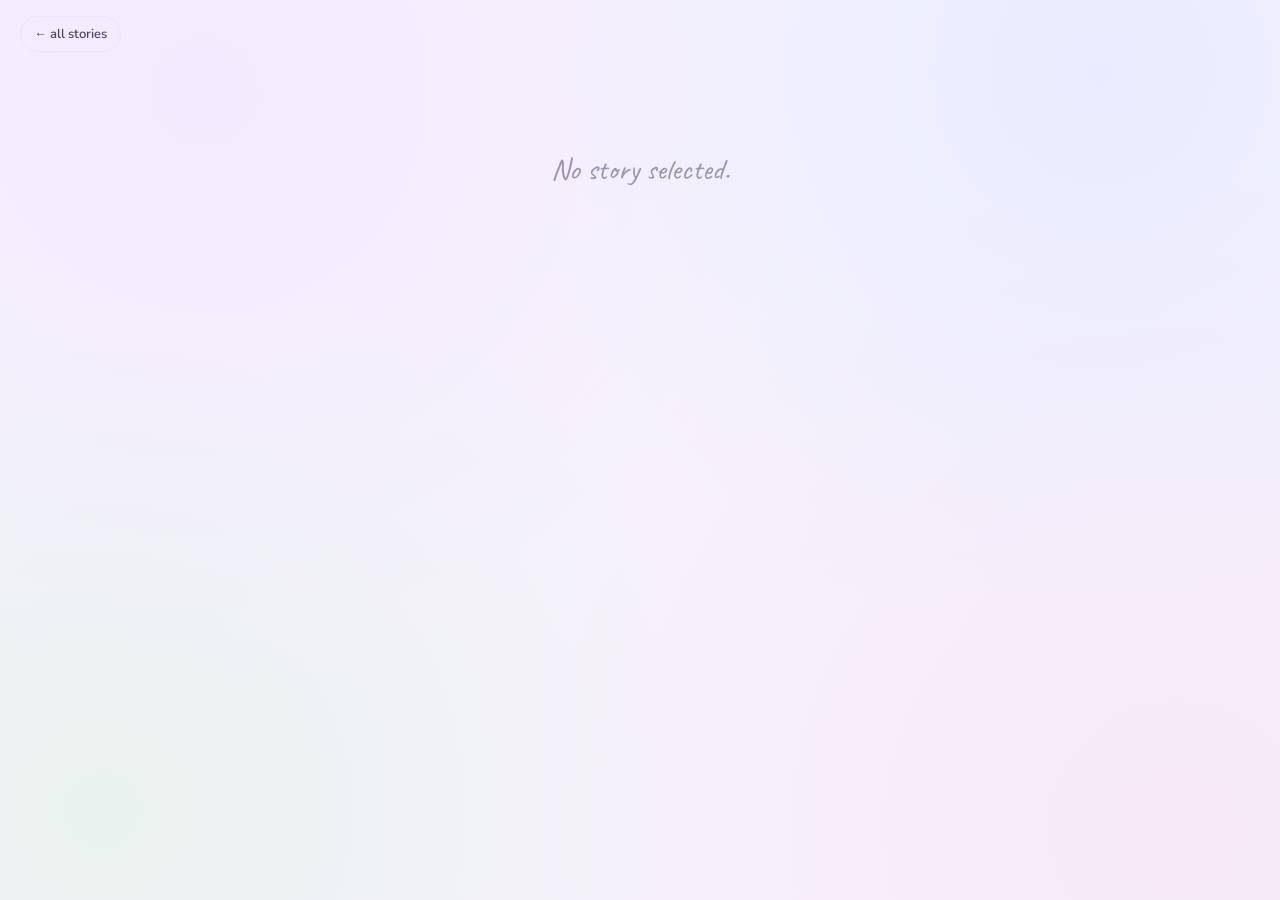
<file: story.html>
<!DOCTYPE html>
<html lang="en">
<head>
<meta charset="UTF-8">
<meta name="viewport" content="width=device-width, initial-scale=1.0">
<title>Dhanashri's Journal</title>
<link rel="preconnect" href="https://fonts.googleapis.com">
<link rel="preconnect" href="https://fonts.gstatic.com" crossorigin>
<link href="https://fonts.googleapis.com/css2?family=Amatic+SC:wght@400;700&family=Caveat:wght@400;600;700&family=Cormorant+Garamond:ital,wght@0,400;0,500;0,600;0,700;1,400&family=Dancing+Script:wght@400;600;700&family=Gaegu:wght@400;700&family=Great+Vibes&family=Indie+Flower&family=Kalam:wght@300;400;700&family=Nunito:wght@400;600;700&family=Patrick+Hand&family=Playfair+Display:ital,wght@0,400;0,700;1,400&family=Quicksand:wght@400;600;700&family=Sacramento&family=Satisfy&family=Shadows+Into+Light&display=swap" rel="stylesheet">
<link rel="stylesheet" href="assets/style.css">
</head>
<body>
  <div class="reader-top">
    <a class="btn ghost" href="index.html">← all stories</a>
    <button class="btn primary" id="pdfBtn" style="display:none;">⬇ Download PDF</button>
  </div>
  <div class="story-headline" id="headline" style="display:none;">
    <div class="kicker" id="hlDate"></div>
    <h1 id="hlTitle"></h1>
    <div class="rule"></div>
  </div>
  <div id="stage" class="reader-stage">
    <div class="loading" id="loading">turning the page...</div>
  </div>

<script src="assets/core.js"></script>
<script>
(async function(){
  const J=window.JOURNAL;
  const stage=document.getElementById('stage'), loading=document.getElementById('loading');
  const pdfBtn=document.getElementById('pdfBtn');
  const id=new URLSearchParams(location.search).get('id');
  if(!id){ loading.textContent='No story selected.'; return; }
  let postTitle='Story';
  try{
    const res=await fetch('data/posts/'+encodeURIComponent(id)+'.json?t='+Date.now(), {cache:'no-store'});
    if(!res.ok) throw new Error('not found');
    const post=await res.json();
    postTitle = post.title||'Story';
    document.title = postTitle+' — Dhanashri\u2019s Journal';
    document.getElementById('hlTitle').textContent = postTitle;
    document.getElementById('hlDate').textContent = J.formatDate(post.date);
    document.getElementById('headline').style.display='block';
    loading.remove();
    (post.pages||[]).forEach(pg=> J.renderPageRO(stage, pg));
    if(!post.pages || post.pages.length===0){ stage.innerHTML='<div class="loading">This story has no pages yet.</div>'; }
    else { pdfBtn.style.display='inline-flex'; }
  }catch(e){ loading.textContent='Story not found.'; return; }

  // ----- PDF (libraries load only on click, keeping the page fast) -----
  function loadScript(src){ return new Promise((res,rej)=>{ const s=document.createElement('script'); s.src=src; s.onload=res; s.onerror=()=>rej(new Error('load '+src)); document.head.appendChild(s); }); }
  let libsLoaded=false;
  async function ensureLibs(){ if(libsLoaded) return;
    await loadScript('https://cdnjs.cloudflare.com/ajax/libs/html2canvas/1.4.1/html2canvas.min.js');
    await loadScript('https://cdnjs.cloudflare.com/ajax/libs/jspdf/2.5.1/jspdf.umd.min.js'); libsLoaded=true; }
  pdfBtn.onclick=async()=>{
    const orig=pdfBtn.textContent; pdfBtn.disabled=true; pdfBtn.textContent='Preparing...';
    try{
      await ensureLibs();
      if(document.fonts && document.fonts.ready) await document.fonts.ready;
      const pages=[...stage.querySelectorAll('.page')];
      const holders=[...stage.querySelectorAll('.page-holder')];
      const scalers=[...stage.querySelectorAll('.page-scaler')];
      const saved=holders.map((h,i)=>({w:h.style.width,ht:h.style.height,ov:h.style.overflow,t:scalers[i].style.transform}));
      holders.forEach((h,i)=>{ h.style.overflow='visible'; h.style.width='auto'; h.style.height='auto'; scalers[i].style.transform='none'; });
      const { jsPDF }=window.jspdf; let pdf=null;
      for(let i=0;i<pages.length;i++){
        pdfBtn.textContent='Page '+(i+1)+'/'+pages.length;
        const canvas=await html2canvas(pages[i], {scale:2, backgroundColor:'#faf8ff', useCORS:true, logging:false});
        const w=canvas.width, h=canvas.height; const img=canvas.toDataURL('image/jpeg',0.92); const orient=w>h?'l':'p';
        if(!pdf) pdf=new jsPDF({orientation:orient, unit:'px', format:[w,h]}); else pdf.addPage([w,h], orient);
        pdf.addImage(img,'JPEG',0,0,w,h);
      }
      holders.forEach((h,i)=>{ h.style.width=saved[i].w; h.style.height=saved[i].ht; h.style.overflow=saved[i].ov; scalers[i].style.transform=saved[i].t; });
      window.dispatchEvent(new Event('resize'));
      pdf.save((postTitle||'journal').replace(/[^a-z0-9]+/gi,'-').toLowerCase()+'.pdf');
    }catch(err){ alert('Sorry, the PDF could not be generated. '+(err.message||'')); }
    pdfBtn.disabled=false; pdfBtn.textContent=orig;
  };
})();
</script>
</body>
</html>
</file>
<file: assets/style.css>
/* ===== Dhanashri's Journal — shared styles (lavender pastel) ===== */
:root{
  --paper:#faf8ff; --paper-edge:#ece6f8; --ink:#4b4361; --ink-soft:#9c93b3;
  --grid:#e8e1f6; --lav:#b9a7e3; --lav-deep:#8367c7; --lilac:#d8ccf2;
  --blush:#f1e2f0; --mint:#cfe7dc; --peri:#c6cdf2; --soft:#f1ecfb;
  --shadow:rgba(75,67,97,.18);
  --hand:'Caveat', cursive; --cute:'Gaegu', cursive; --body:'Nunito', sans-serif;
}
*{box-sizing:border-box; -webkit-tap-highlight-color:transparent;}
html,body{margin:0; min-height:100%;}
body{
  font-family:var(--body); color:var(--ink); overflow-x:hidden;
  background:
    radial-gradient(circle at 16% 10%, #f3eaff 0%, transparent 44%),
    radial-gradient(circle at 86% 8%, #e9ecff 0%, transparent 42%),
    radial-gradient(circle at 92% 92%, #f7e9f6 0%, transparent 46%),
    radial-gradient(circle at 8% 90%, #eaf2ef 0%, transparent 42%),
    #f6f2fc;
}
a{color:inherit; text-decoration:none;}

.btn{font-family:var(--body); font-weight:600; font-size:13px; border:1px solid var(--paper-edge);
  background:#fff; color:var(--ink); padding:8px 13px; border-radius:999px; cursor:pointer;
  display:inline-flex; align-items:center; gap:6px; transition:.15s; box-shadow:0 2px 6px rgba(75,67,97,.06);}
.btn:hover{transform:translateY(-1px); box-shadow:0 5px 12px var(--shadow);}
.btn.ghost{background:transparent; box-shadow:none;}
.btn.primary{background:var(--lav-deep); border-color:var(--lav-deep); color:#fff;}
.btn.primary:hover{background:#6f54b0;}

/* ===== journal page + elements ===== */
.page{position:relative; width:760px; min-height:1000px; background:var(--paper);
  background-image:linear-gradient(var(--grid) 1px, transparent 1px),linear-gradient(90deg, var(--grid) 1px, transparent 1px);
  background-size:26px 26px; border-radius:8px;
  box-shadow:0 18px 50px rgba(75,67,97,.20), inset 0 0 0 1px var(--paper-edge);
  overflow:hidden;}
.page.dot{background-image:radial-gradient(var(--grid) 1.4px, transparent 1.4px); background-size:24px 24px;}
.page.plain{background-image:none;}
/* image backgrounds: the full decorative page art is always shown (nothing cropped) */
.page.bg{background-color:var(--paper); background-repeat:no-repeat; background-position:center; background-size:100% 100%;}
.page::before{content:""; position:absolute; left:0; top:0; bottom:0; width:34px;
  background:linear-gradient(90deg, rgba(131,103,199,.08), transparent); pointer-events:none;}
.page.bg::before{display:none;}
/* holder reserves the scaled footprint so nothing overflows on mobile */
.page-holder{position:relative; overflow:hidden; margin:0 auto;}
.page-scaler{transform-origin:top left; position:absolute; top:0; left:0;}

.el{position:absolute; user-select:none;}
.el-text .text-body{font-family:var(--cute); font-size:20px; line-height:1.45; color:var(--ink);
  outline:none; min-width:60px; min-height:24px; padding:8px 10px; white-space:pre-wrap; word-break:break-word; border-radius:6px;}
.el-photo{border-radius:3px;}
.el-photo img{display:block; width:100%; height:auto; border-radius:1px; pointer-events:none;}
.el-photo .cap{font-family:var(--hand); font-size:18px; color:var(--ink-soft); text-align:center; margin-top:3px; outline:none; min-height:18px; display:none;}
.el-photo.style-card{padding:7px 7px 26px; background:#fff; box-shadow:0 8px 22px var(--shadow);}
.el-photo.style-card .cap{display:block;}
.el-photo.style-frame{padding:7px 7px 26px; box-shadow:0 8px 22px var(--shadow);}
.el-photo.style-frame .cap{display:block;}
.el-photo.style-card.nocap, .el-photo.style-frame.nocap{padding-bottom:7px;}
.el-photo.style-card.nocap .cap, .el-photo.style-frame.nocap .cap{display:none;}
.el-photo.style-plain{padding:0; background:none; box-shadow:none;}
.el-photo.style-plain img{border-radius:2px;}
.el-photo.style-shadow{padding:0; background:none; box-shadow:0 8px 22px var(--shadow); border-radius:3px;}
.el-photo.style-shadow img{border-radius:3px;}
.el-photo.style-border{padding:6px; background:#fff; border:1px solid var(--paper-edge); box-shadow:0 6px 16px var(--shadow); border-radius:7px;}
.el-photo.style-border img{border-radius:3px;}
.el-sticker .s-emoji{font-size:54px; line-height:1; display:block; filter:drop-shadow(0 3px 4px rgba(75,67,97,.18));}
.el-imgsticker img{display:block; width:100%; height:auto; pointer-events:none; filter:drop-shadow(0 4px 6px rgba(75,67,97,.22));}
.el-doodle{color:#4b4361;}
.el-doodle svg{display:block; width:100%; height:auto; overflow:visible; filter:drop-shadow(0 2px 3px rgba(75,67,97,.16));}
.el-washi .tape{width:120px;height:30px; border-radius:2px; opacity:.82; box-shadow:0 2px 6px rgba(75,67,97,.12); position:relative; overflow:hidden;}
.el-washi .tape:after{content:""; position:absolute; inset:0; background-image:repeating-linear-gradient(45deg, rgba(255,255,255,.3) 0 6px, transparent 6px 12px);}

/* ===== homepage ===== */
.site-head{padding:46px 22px 10px; text-align:center;}
.site-head .kicker{font-size:12px; letter-spacing:4px; text-transform:uppercase; color:var(--lav-deep); font-weight:700;}
.site-head h1{font-family:var(--hand); font-size:66px; margin:8px 0 4px; color:var(--ink); font-weight:700;}
.site-head .rule{width:54px; height:3px; border-radius:3px; background:var(--lav); margin:10px auto 0; opacity:.7;}
.site-head p{color:var(--ink-soft); margin:14px 0 0; font-size:16px;}
.cards{display:flex; flex-wrap:wrap; justify-content:center; align-items:flex-start; gap:34px 26px; padding:38px 22px 96px;}
.card{width:300px; max-width:320px; background:#fff; padding:13px 13px 17px; border-radius:10px;
  box-shadow:0 10px 28px var(--shadow); transition:.2s cubic-bezier(.2,.7,.3,1); cursor:pointer; display:block;}
.card:nth-child(4n+1){transform:rotate(-1deg);}
.card:nth-child(4n+3){transform:rotate(.9deg);}
.card:hover{transform:translateY(-7px) rotate(0deg); box-shadow:0 20px 44px var(--shadow);}
.card .thumb{width:100%; aspect-ratio:4/3; object-fit:cover; border-radius:6px; background:var(--soft); display:block;}
.card .thumb.placeholder{display:flex; align-items:center; justify-content:center; font-size:46px; color:var(--lilac);}
.card .c-date{font-size:11px; font-weight:700; letter-spacing:.5px; color:var(--lav-deep); margin:12px 3px 0; text-transform:uppercase;}
.card .c-title{font-family:var(--hand); font-size:29px; line-height:1.04; color:var(--ink); margin:2px 3px 0;
  overflow-wrap:anywhere;
  display:-webkit-box; -webkit-box-orient:vertical; -webkit-line-clamp:2; line-clamp:2;
  overflow:hidden; min-height:2.08em;}
.empty{text-align:center; color:var(--ink-soft); max-width:380px; margin:70px auto; padding:0 20px;}
.empty .big{font-family:var(--hand); font-size:44px; color:var(--ink); margin-bottom:6px;}

/* ===== reader ===== */
.reader-top{padding:16px 20px 0; display:flex; align-items:center; justify-content:space-between; gap:10px; flex-wrap:wrap;}
.story-headline{text-align:center; padding:14px 22px 2px;}
.story-headline .kicker{font-size:12px; letter-spacing:3px; text-transform:uppercase; color:var(--lav-deep); font-weight:700;}
.story-headline h1{font-family:var(--hand); font-size:clamp(40px,8.5vw,68px); margin:6px 0 0; color:var(--ink); line-height:1; font-weight:700;}
.story-headline .rule{width:54px; height:3px; border-radius:3px; background:var(--lav); margin:14px auto 0; opacity:.7;}
.reader-stage{padding:18px 10px 90px; display:flex; flex-direction:column; align-items:center; gap:26px; overflow-x:hidden;}
.loading{text-align:center; color:var(--ink-soft); padding:80px 20px; font-family:var(--hand); font-size:30px;}

/* ===== mobile ===== */
@media(max-width:600px){
  .site-head{padding:32px 16px 6px;}
  .site-head h1{font-size:46px;}
  .site-head .kicker{letter-spacing:3px; font-size:11px;}
  .site-head p{font-size:14px;}
  .cards{gap:16px 12px; padding:24px 14px 80px;}
  .card{width:calc(50% - 8px); max-width:none; padding:8px 8px 12px; border-radius:9px;}
  .card:nth-child(4n+1),.card:nth-child(4n+3){transform:none;}
  .card .c-title{font-size:21px;}
  .card .c-date{font-size:10px; margin-top:8px;}
  .reader-stage{padding:14px 16px 80px; gap:20px;}
}
</file>
